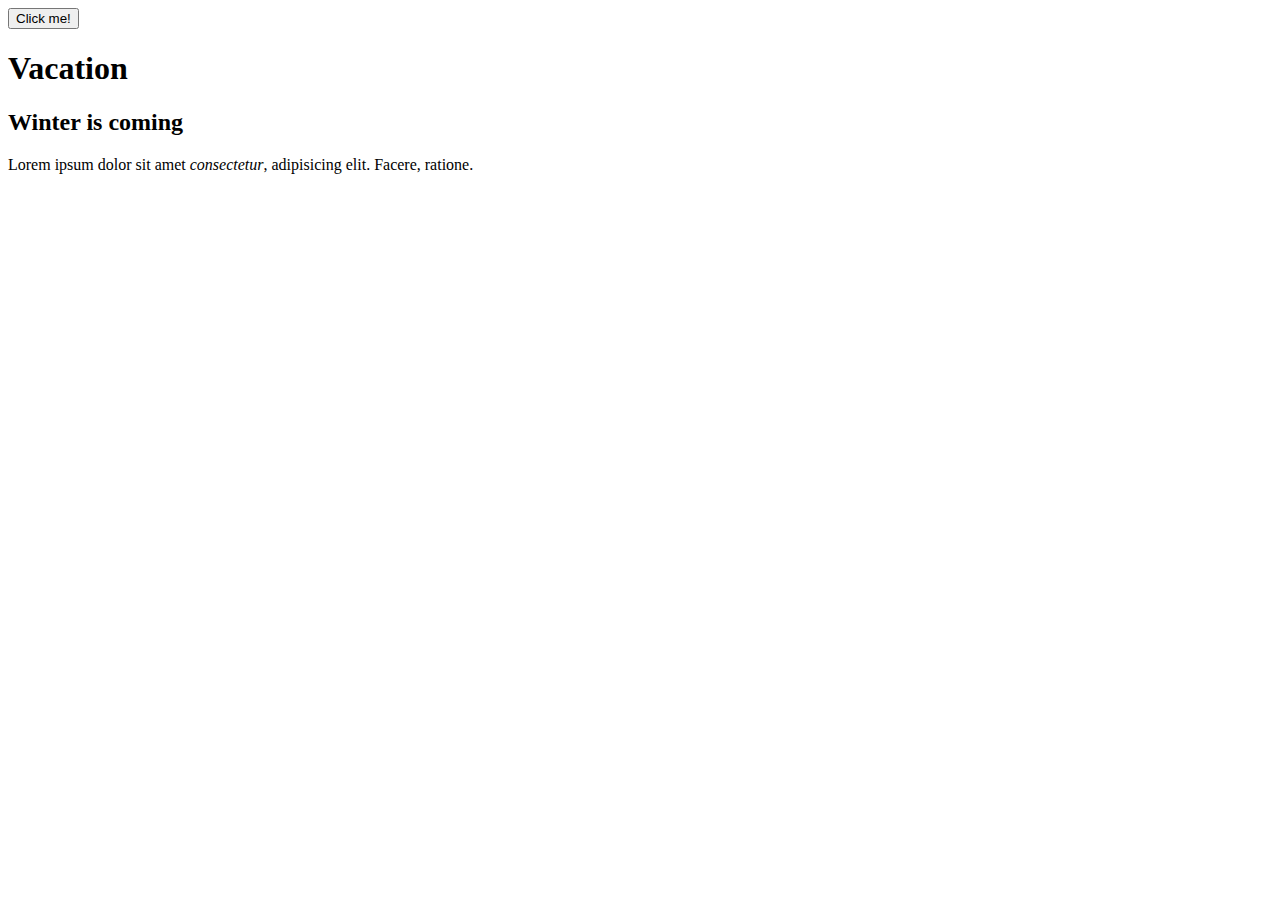
<file: js_dom_events/index.html>
<!DOCTYPE html>
<html lang="en">
<head>
  <meta charset="UTF-8">
  <meta name="viewport" content="width=device-width, initial-scale=1.0">
  <meta http-equiv="X-UA-Compatible" content="ie=edge">
  <title>JS | DOM Events</title>

</head>
<body onload="console.log('The body has been loaded')" onclick="console.log('The body has been clicked!')">
<button onclick="console.log('Free ticket')">Click me!</button>
<h1 onclick="console.log('Let\'s go on Vacation')">Vacation</h1>
<h2 onmouseover="console.log('You have hovered over Winter!')">Winter is coming</h2>

<p>Lorem ipsum dolor sit amet <em onclick="console.log('You have clicked this word')">consectetur</em>, adipisicing elit. Facere, ratione.</p>





</body>

</html>
</file>
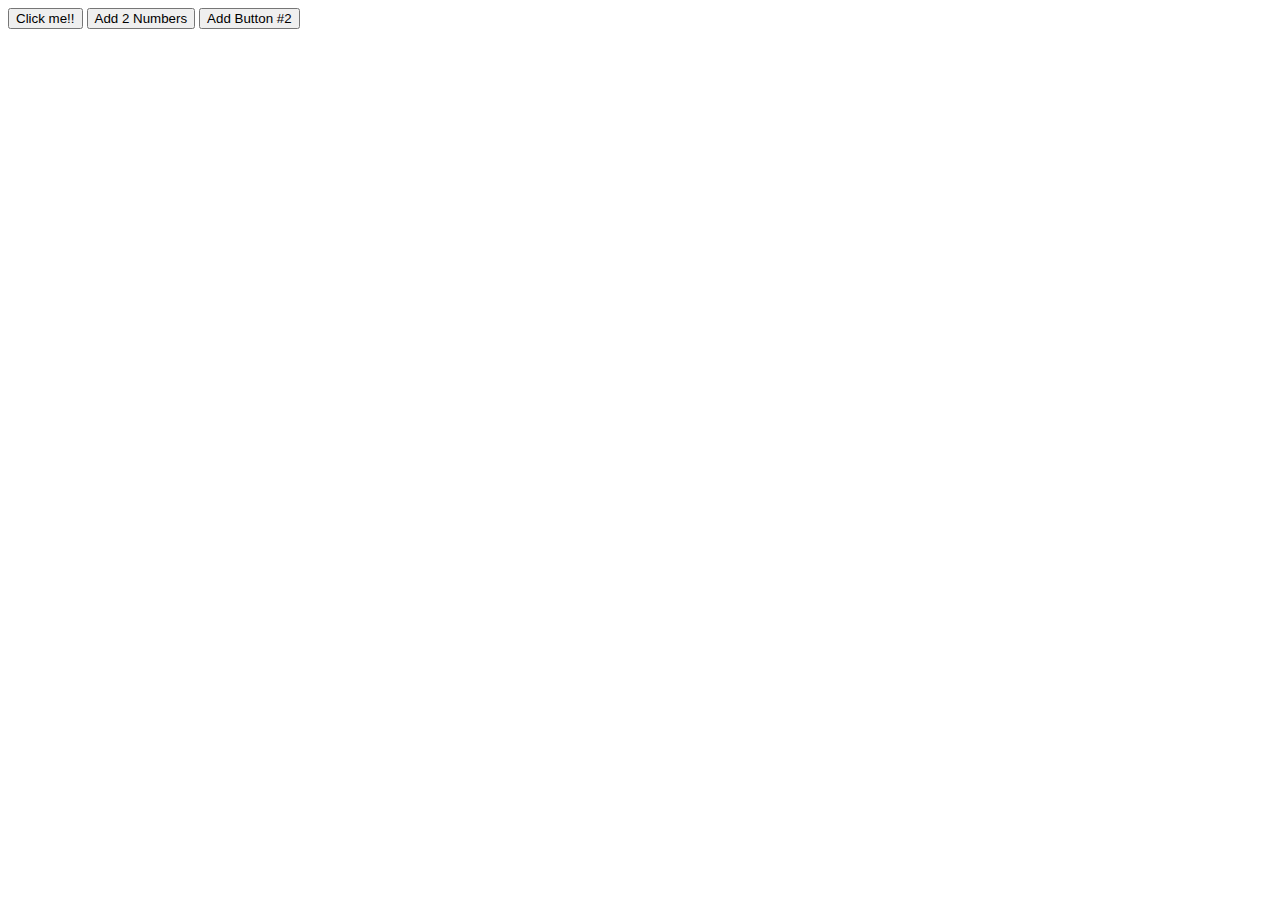
<file: js_functions/index.html>
<!DOCTYPE html>
<html lang="en">
<head>
  <meta charset="UTF-8">
  <meta name="viewport" content="width=device-width, initial-scale=1.0">
  <meta http-equiv="X-UA-Compatible" content="ie=edge">
  <title>JS | Functions</title>
  <script src="main.js"></script>
</head>
<body>
  <button onclick="messageAlert()">Click me!!</button>
  <button onclick="add(11,55)">Add 2 Numbers</button>
  <button onclick="console.log(addWithReturnResult)">Add Button #2</button>

</body>
</html>
</file>
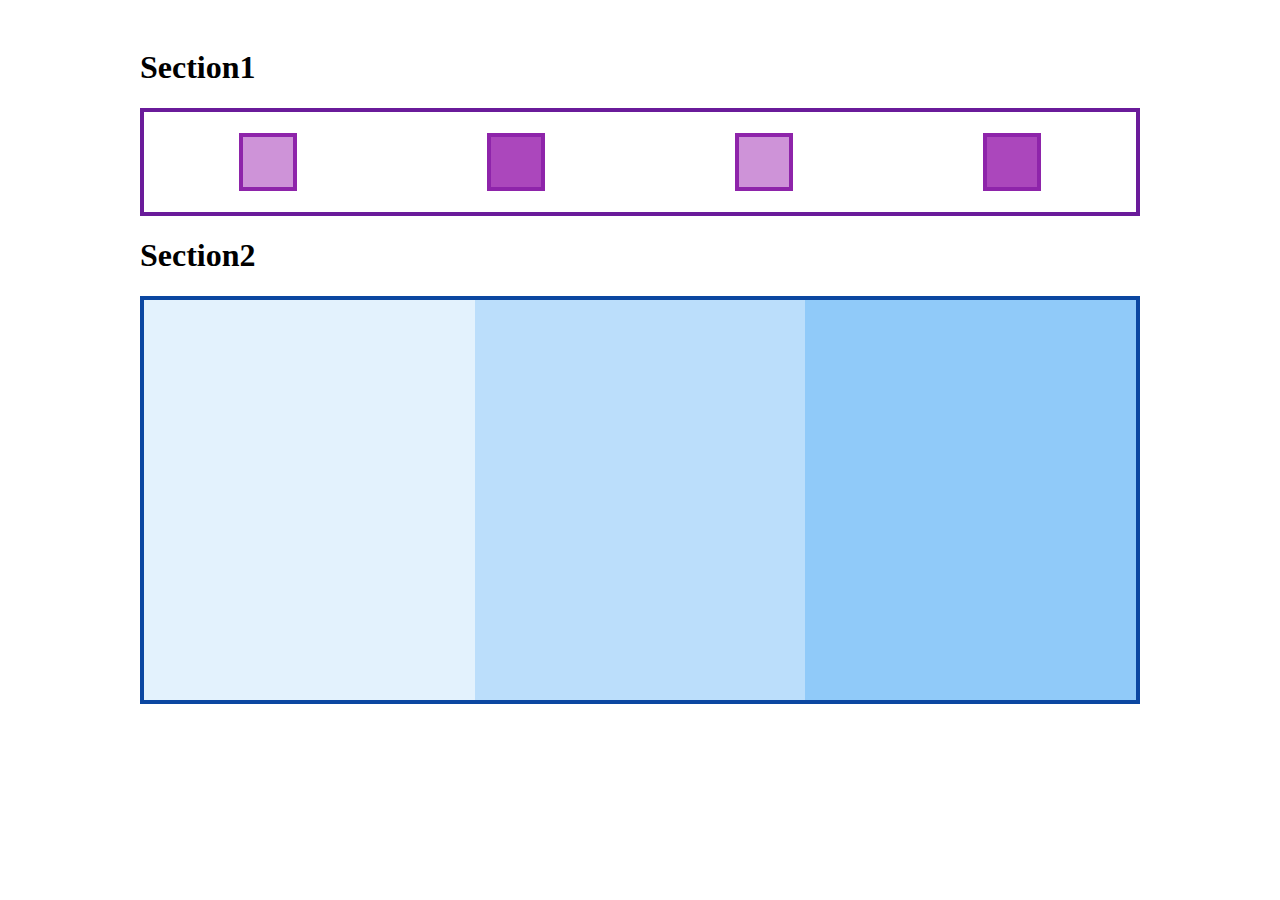
<file: js_jquery/index.html>
<!DOCTYPE html>
<html lang="en">
<head>
  <meta charset="UTF-8">
  <meta name="viewport" content="width=device-width, initial-scale=1.0">
  <meta http-equiv="X-UA-Compatible" content="ie=edge">
  <title>JS | jQuery</title>
  <script src="https://ajax.googleapis.com/ajax/libs/jquery/3.4.1/jquery.min.js"></script>
  <script src="main.js"></script>
  <link rel="stylesheet" href="style.css">
</head>
<body>

    <div class="container">
      <h1>Section1</h1>
        <div id="section1">
          <div class="box"></div>
          <div class="box"></div>
          <div class="box"></div>
          <div class="box"></div>
        </div>
        <h1>Section2</h1>
        <div id="section2">
          <div class="col-1"></div>
          <div class="col-2"></div>
          <div class="col-3"></div>
        </div>
    </div>


</body>
</html>
</file>
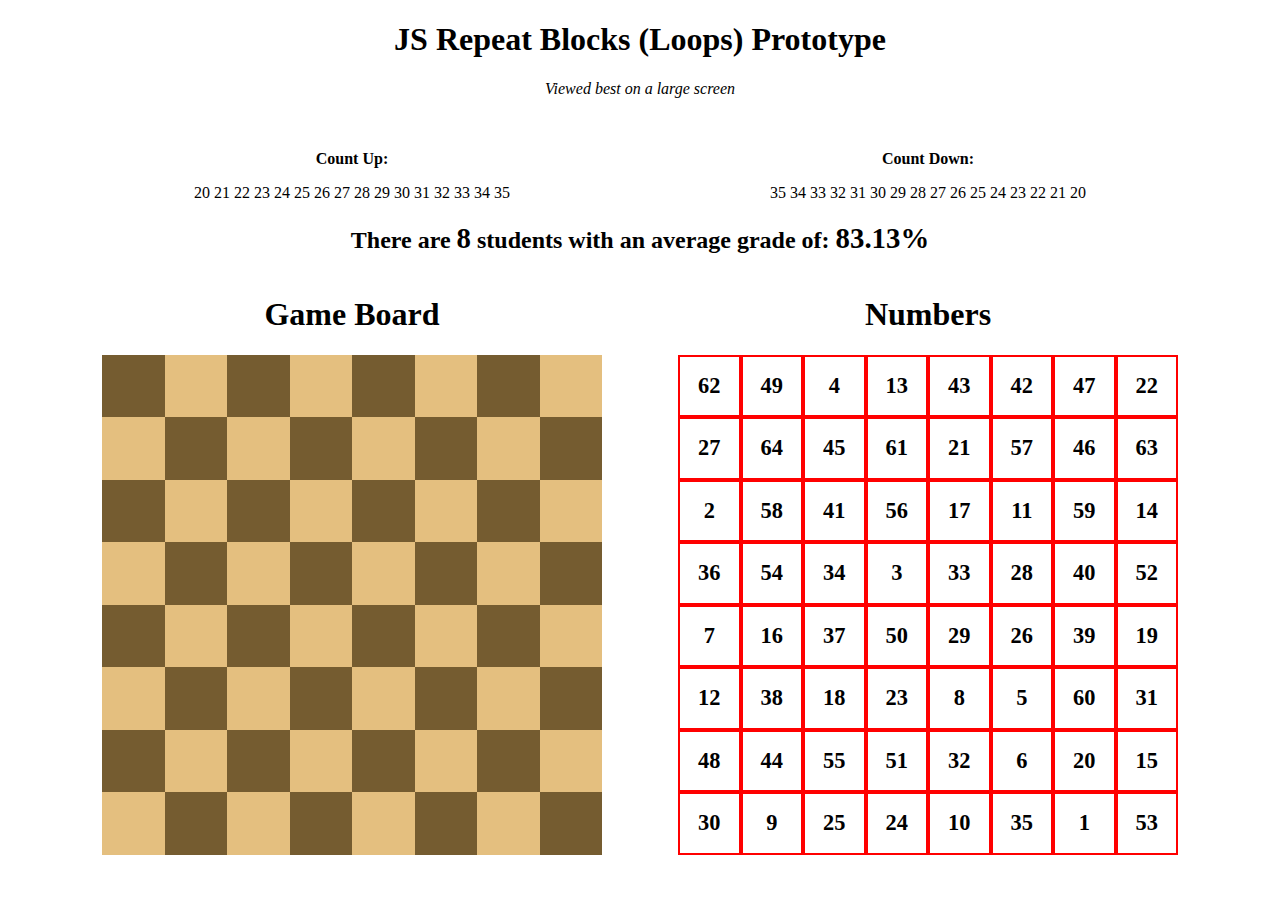
<file: js_repeat_blocks/index.html>
<!DOCTYPE html>
<html>
    <head>
        <title>JS | Repeat Blocks (Loops)</title>

        <script src="https://ajax.googleapis.com/ajax/libs/jquery/3.2.1/jquery.min.js"></script>
        <script src="main.js"></script>

        <link rel="stylesheet" href="style.css">
    </head>
    <body>
        <h1>JS Repeat Blocks (Loops) Prototype</h1>
        <p><em>Viewed best on a large screen</em></p>
        <div class="container">
            <div class="section-1">
                <div class="col-6" id="forward-loop">
                    <p><strong>Count Up:</strong></p>
                </div>
                <div class="col-6" id="reverse-loop">
                    <p><strong>Count Down:</strong></p>
                </div>
            </div>

            <h2 class="student-info">There are <span id="student-count">0</span> students with an average grade of: <span id="student-average">0</span></h2>

            <div class="section-2">
                <div class="col-6">
                    <div id="game-board">
                        <h1>Game Board</h1>
                    </div>

                </div>
                <div class="col-6">
                    <div id="numbers">
                        <h1>Numbers</h1>
                    </div>
                </div>
            </div>
        </div>
    </body>
</html>
</file>
<file: js_jquery/style.css>
.container{
  margin: auto;
  padding: 20px;
  width: 1000px;
}
#section1{
  display: flex;
  height: 100px;
  border: 4px solid #6a1b9a;
}
.box{
display: inline-block;
height: 50px;
width: 50px;
margin: auto;
}
#section2{
  display: flex;
  height: 400px;
  border:  4px solid #0b47a1;
  margin: 10px 0;
  justify-content: space-around;
}
#section2 .col-1,
#section2 .col-2,
#section2 .col-3 {
    display: flex;
    width: 33.33%;
    height: 100%;
    transition-duration: 0.5s;
}
</file>
<file: js_repeat_blocks/style.css>
body {
    height: 875px;
}

h1,
h2,
body > p,
#forward-loop,
#reverse-loop {
    text-align: center;
}

.container {
    margin: auto;
    padding: 20px;
    width: 90vw;
}

.section-2,
.section-1 {
    display: flex;
}

.col-6 {
    width: 50%;
}

.student-info {
    width: 100%;
}

#student-count,
#student-average {
    font-size: 1.2em;
    font-weight: bold;
}

#numbers,
#game-board {
    height: 500px;
    width: 500px;
    margin: auto;
}

.row {
    display: flex;
    height: 12.5%;
}

.square {
    display: inline-block;
    height: 100%;
    width: 12.5%;
}

.light {
    background-color: #e4bf7f;
}

.dark {
    background-color: #755c30;
}

.number {
    display: inline-flex;
    justify-content: space-around;
    align-items: center;
    box-sizing: border-box;
    height: 12.5%;
    width: 12.5%;
    border: 2px solid red;
    font-weight: bold;
    font-size: 1.4rem;
}
</file>
